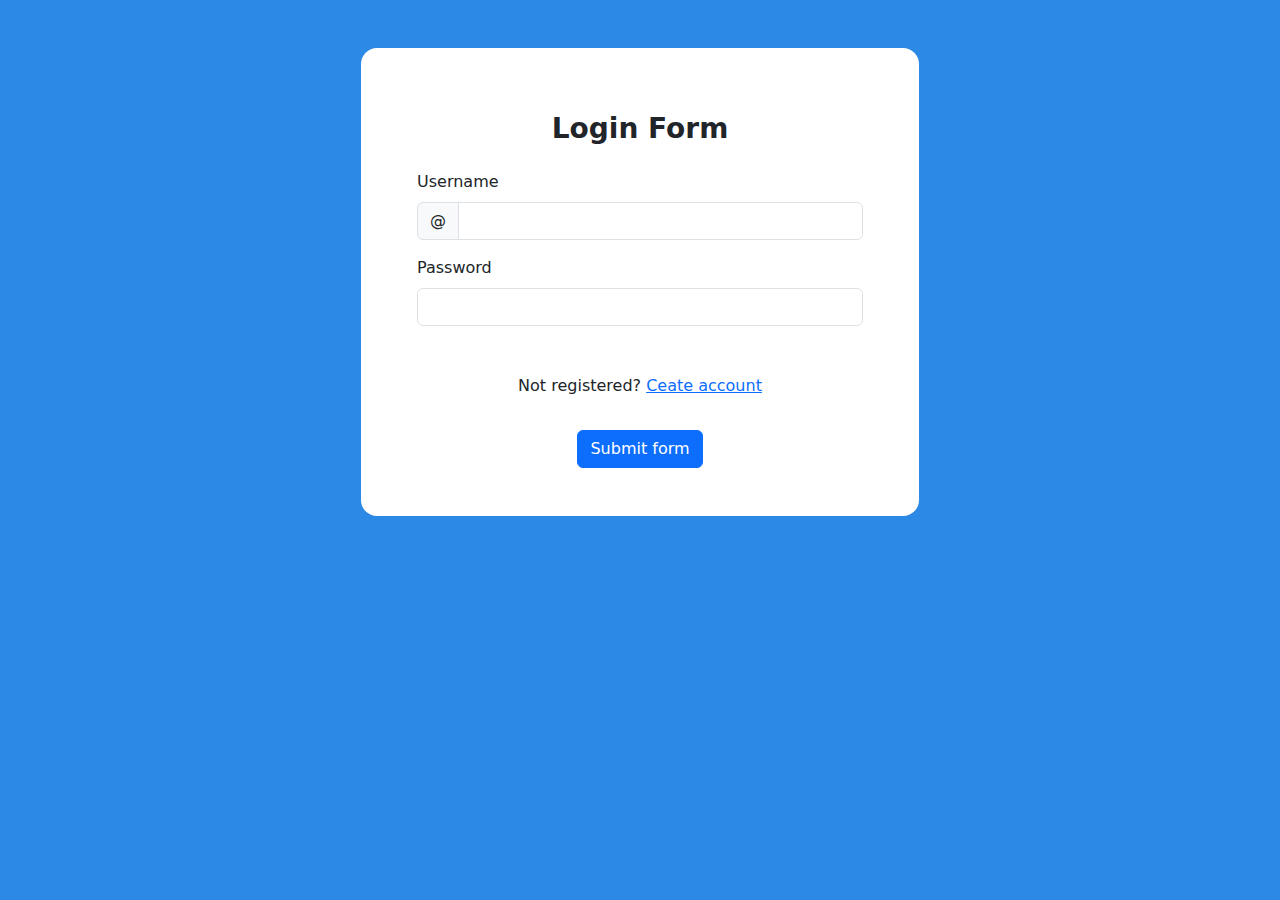
<file: lab7/index.html>
<!DOCTYPE html>
<html lang="en">
<head>
    <meta charset="UTF-8">
    <meta http-equiv="X-UA-Compatible" content="IE=edge">
    <meta name="viewport" content="width=device-width, initial-scale=1.0">
    <link rel="stylesheet" href="https://cdn.jsdelivr.net/npm/bootstrap@5.2.3/dist/css/bootstrap.min.css">
    <title>lab 7</title>
</head>
<body>
    <section class="container pt-5">
        <form class="row g-3 needs-validation bg-white rounded-4 p-5 m-auto w-50" novalidate>
            <div class="col-12 text-center">
                <h3 class="fw-bold">Login Form</h3>
            </div>
            <div class="col-md-12">
              <label for="validationCustomUsername" class="form-label">Username</label>
              <div class="input-group has-validation">
                <span class="input-group-text" id="inputGroupPrepend">@</span>
                <input type="text" class="form-control" id="validationCustomUsername" aria-describedby="inputGroupPrepend" required>
                <div class="invalid-feedback">
                  Please Enter correct username.
                </div>
              </div>
            </div>
            <div class="col-md-12">
              <label for="inputPassword" class="form-label">Password</label>
              <input type="password" class="form-control" id="inputPassword" required>
              <div class="invalid-feedback">
                Please Enter correct Password.
              </div>
            </div>
            <div class="col-12 text-center mt-5">
                <p>Not registered? <a href="#">Ceate account</a> </p>
            </div>
            <div class="col-12 text-center">
              <button class="btn btn-primary" type="submit">Submit form</button>
            </div>

            <div id="pass" class="col-md-12 alert alert-success  mt-4 text-center d-none">
                Welome 
            </div>
            <div id="fail" class=" col-md-12 alert alert-danger mt-4 text-center d-none">
                Not Registerd !!!
            </div>
          </form>
    
    </section>
     
   <script src="https://cdn.jsdelivr.net/npm/bootstrap@5.2.3/dist/js/bootstrap.bundle.min.js"></script>
   <script src="script.js"></script>
</body>
</html>
</file>
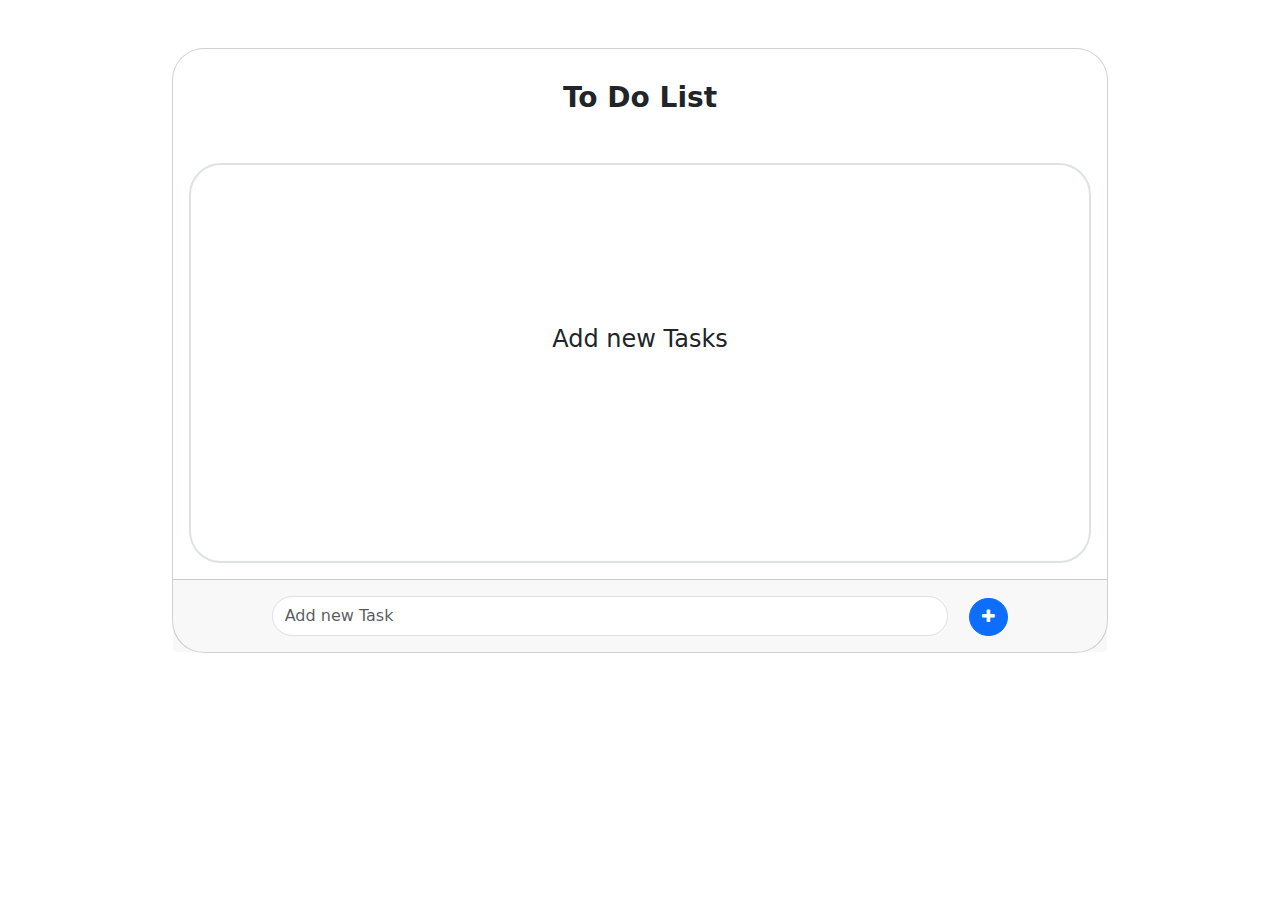
<file: lab8/index.html>
<!DOCTYPE html>
<html lang="en">

<head>
    <meta charset="UTF-8">
    <meta http-equiv="X-UA-Compatible" content="IE=edge">
    <meta name="viewport" content="width=device-width, initial-scale=1.0">
    <link rel="stylesheet" href="https://cdn.jsdelivr.net/npm/bootstrap-icons@1.10.3/font/bootstrap-icons.css">
    <link rel="stylesheet" href="https://cdnjs.cloudflare.com/ajax/libs/font-awesome/4.7.0/css/font-awesome.min.css">
    <link rel="stylesheet" href="https://cdn.jsdelivr.net/npm/bootstrap@5.2.3/dist/css/bootstrap.min.css">
    <link rel="stylesheet" href="style.css">
    <title>lab 8</title>
</head>

<body>
    <section class="container m-auto w-75 mt-5">
        <div class="card text-center rounded-5">
            <div class="card-body">
                <h5 class="card-title mb-5 mt-3 fw-bold fs-3">To Do List</h5>
                <div id="task-container" class="container overflow-auto border border-2 rounded-5 px-5" style="height: 400px;">
                    <h4 class="d-block" style="margin-top: 160px;">Add new Tasks</h4>
                </div>
            </div>
            <div class="card-footer text-muted">
                <input type="text" class="form-control d-inline w-75 rounded-5 my-2" style="height: 40px;"
                    id="task-input" placeholder="Add new Task">
                <button id="add-btn" class="btn btn-primary rounded-5 ms-3"><i class="fa fa-plus"></i></button>
            </div>
        </div>

    </section>

    <script src="https://cdn.jsdelivr.net/npm/bootstrap@5.2.3/dist/js/bootstrap.bundle.min.js"></script>
    <script src="script.js"></script>
</body>

</html>
</file>
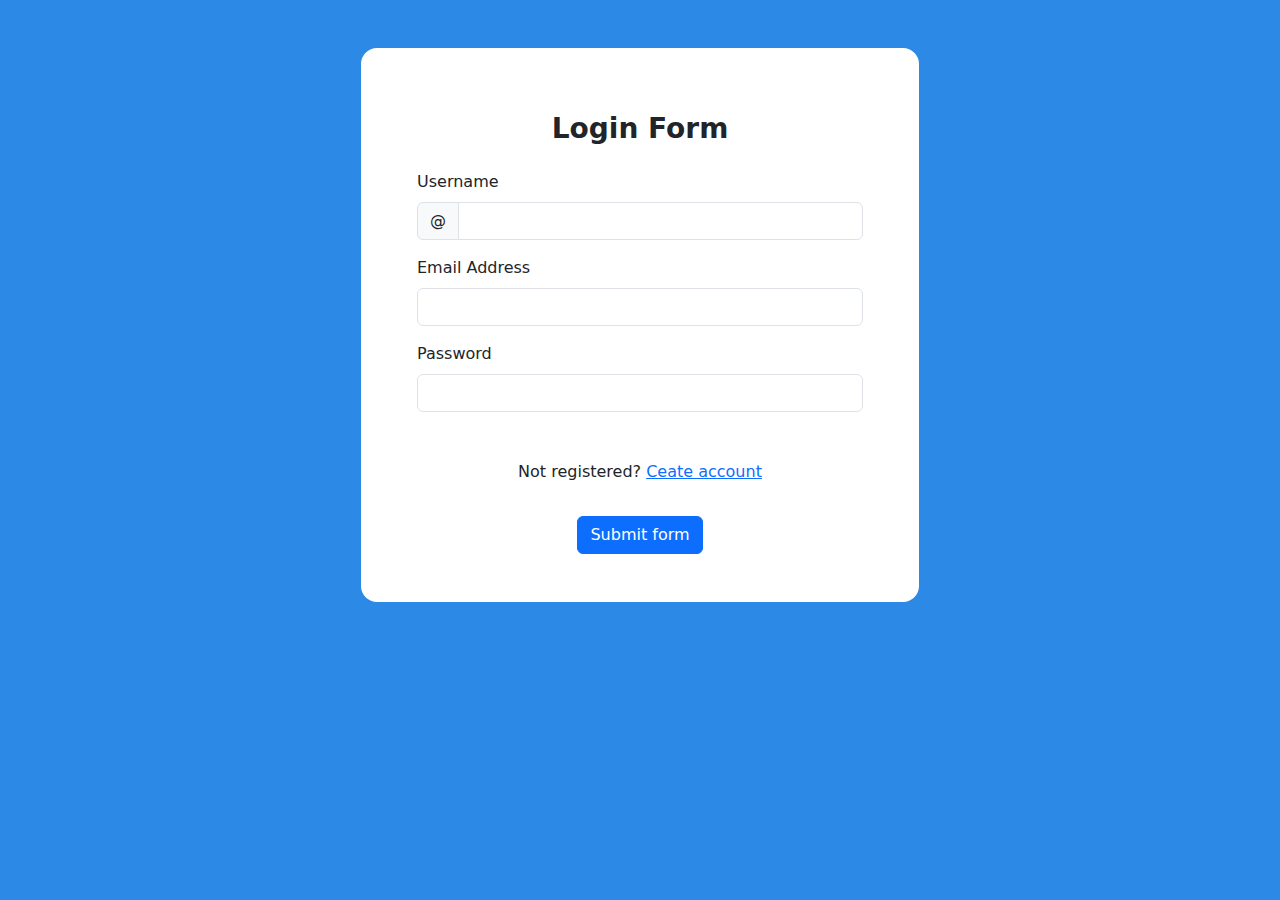
<file: lab10-workshop/task1-formValidation/index.html>
<!DOCTYPE html>
<html lang="en">
<head>
    <meta charset="UTF-8">
    <meta http-equiv="X-UA-Compatible" content="IE=edge">
    <meta name="viewport" content="width=device-width, initial-scale=1.0">
    <link rel="stylesheet" href="https://cdn.jsdelivr.net/npm/bootstrap@5.2.3/dist/css/bootstrap.min.css">
    <link rel="stylesheet" href="style.css">
    <title>Form Validation Regex</title>
</head>
<body>
    <section class="container pt-5">
        <form class="row g-3 bg-white rounded-4 p-5 m-auto w-50" action="welcom.html" autocomplete="off">
            <div class="col-12 text-center">
                <h3 class="fw-bold">Login Form</h3>
            </div>
            <div class="col-md-12">
              <label for="validationCustomUsername" class="form-label">Username</label>
              <div class="input-group has-validation">
                <span class="input-group-text" id="inputGroupPrepend">@</span>
                <input name="username" type="text" class="form-control" id="validationCustomUsername" aria-describedby="inputGroupPrepend" required>
                <div id="fial-username" class="col-md-12 alert alert-danger mt-2 p-1 rounded-2 d-none">
                  username must be from 5 to 7 characters
                </div>
              </div>
            </div>
            <div class="col-md-12">
              <label for="validationDefault03" class="form-label">Email Address</label>
              <div class="input-group has-validation">
                <input name="email" type="email" class="form-control" id="validationDefault03" aria-describedby="inputGroupPrepend" required>
              </div>
              <div id="fial-email" class="col-md-12 alert alert-danger mt-2 p-1 rounded-2 d-none">
                Email must be valid address e.g me@mydomain.com
              </div>
            </div>
            <div class="col-md-12">
              <label for="validationDefault04" class="form-label">Password</label>
              <input name="password" type="password" class="form-control" id="validationDefault04" required>
              <div id="fial-password" class="col-md-12 alert alert-danger mt-2 p-1 rounded-2 d-none">
                password mush be alphanumeric (@,_,and - are allowed) and be 8-20 charachter
              </div>
            </div>
            <div class="col-12 text-center mt-5">
                <p>Not registered? <a href="#">Ceate account</a> </p>
            </div>
            <div class="col-12 text-center">
              <button class="btn btn-primary" type="submit">Submit form</button>
            </div>
          </form>
    
    </section>
     
   <script src="https://cdn.jsdelivr.net/npm/bootstrap@5.2.3/dist/js/bootstrap.bundle.min.js"></script>
   <script src="script.js"></script>
</body>
</html>
</file>
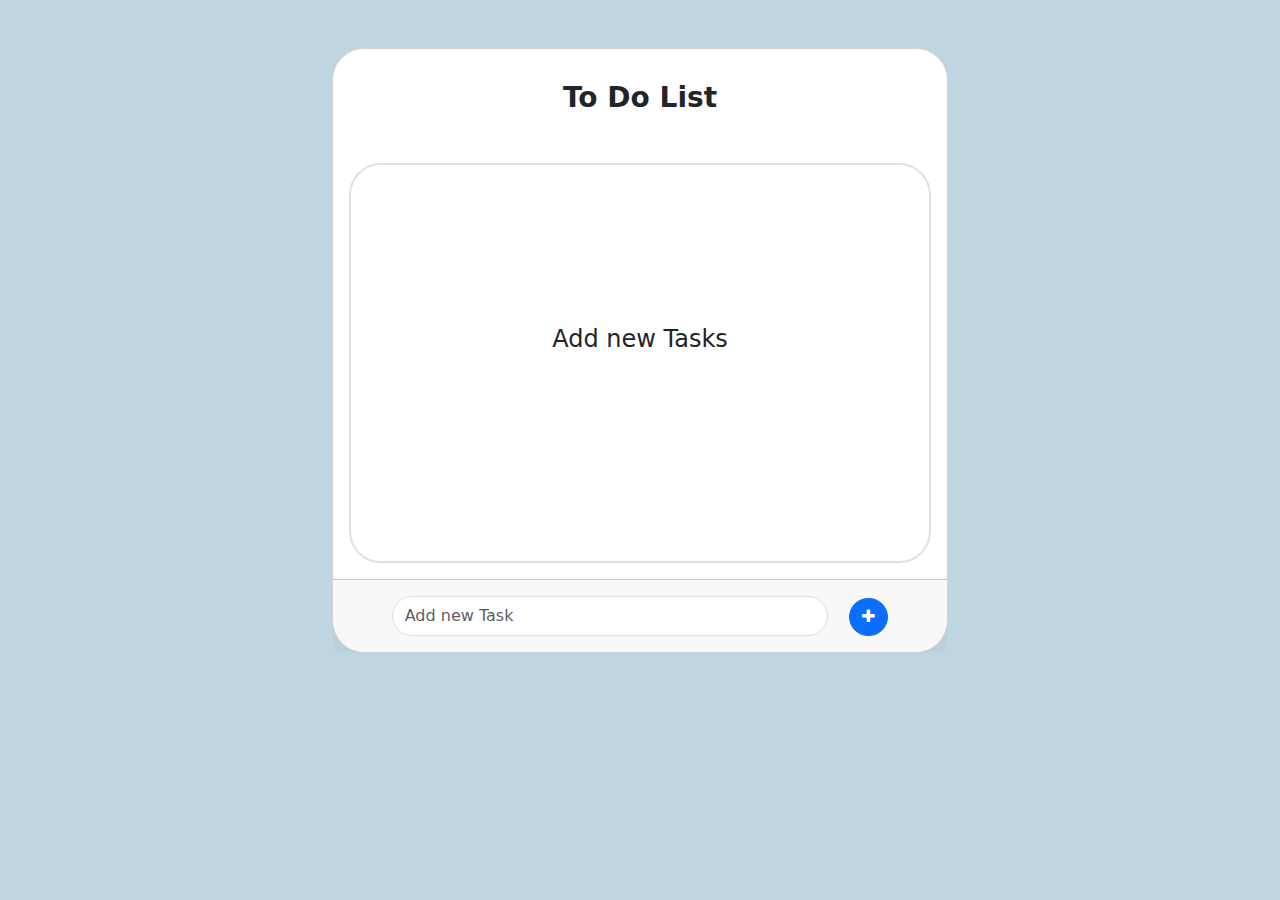
<file: lab10-workshop/task2-toDoList/index.html>
<!DOCTYPE html>
<html lang="en">

<head>
    <meta charset="UTF-8">
    <meta http-equiv="X-UA-Compatible" content="IE=edge">
    <meta name="viewport" content="width=device-width, initial-scale=1.0">
    <link rel="stylesheet" href="https://cdn.jsdelivr.net/npm/bootstrap-icons@1.10.3/font/bootstrap-icons.css">
    <link rel="stylesheet" href="https://cdnjs.cloudflare.com/ajax/libs/font-awesome/4.7.0/css/font-awesome.min.css">
    <link rel="stylesheet" href="https://cdn.jsdelivr.net/npm/bootstrap@5.2.3/dist/css/bootstrap.min.css">
    <link rel="stylesheet" href="style.css">
    <title>To Do List - Local Storage</title>
</head>

<body>
    <section class="container m-auto w-50 mt-5">
        <div class="card text-center rounded-5">
            <div class="card-body">
                <h5 class="card-title mb-5 mt-3 fw-bold fs-3">To Do List</h5>
                <div id="task-container" class="container overflow-auto border border-2 rounded-5 px-5" style="height: 400px;">
                    <h4 class="d-block" style="margin-top: 160px;">Add new Tasks</h4>
                </div>
            </div>
            <div class="card-footer text-muted">
                <input type="text" class="form-control d-inline w-75 rounded-5 my-2" style="height: 40px;"
                    id="task-input" placeholder="Add new Task">
                <button id="add-btn" class="btn btn-primary rounded-5 ms-3"><i class="fa fa-plus"></i></button>
            </div>
        </div>

    </section>

    <script src="https://cdn.jsdelivr.net/npm/bootstrap@5.2.3/dist/js/bootstrap.bundle.min.js"></script>
    <script src="script.js"></script>
</body>

</html>
</file>
<file: lab8/style.css>
.row:hover {
    background: rgba(128, 128, 128, 0.466) !important;
    cursor: pointer;
}

.background{
    background: rgba(128, 128, 128, 0.466) !important;
}
</file>
<file: lab10-workshop/task1-formValidation/style.css>
body{
    background-color: #2c89e5;
}

.pass{
    border-color: rgba(116, 159, 116, 0.795);
    border: 3px solid rgba(116, 159, 116, 0.795);
}
</file>
<file: lab10-workshop/task2-toDoList/style.css>
body{
    background-color: #679eb96b;
}

.row:hover {
    background: rgba(128, 128, 128, 0.466) !important;
    cursor: pointer;
}

.background{
    background: rgba(128, 128, 128, 0.466) !important;
}
</file>
